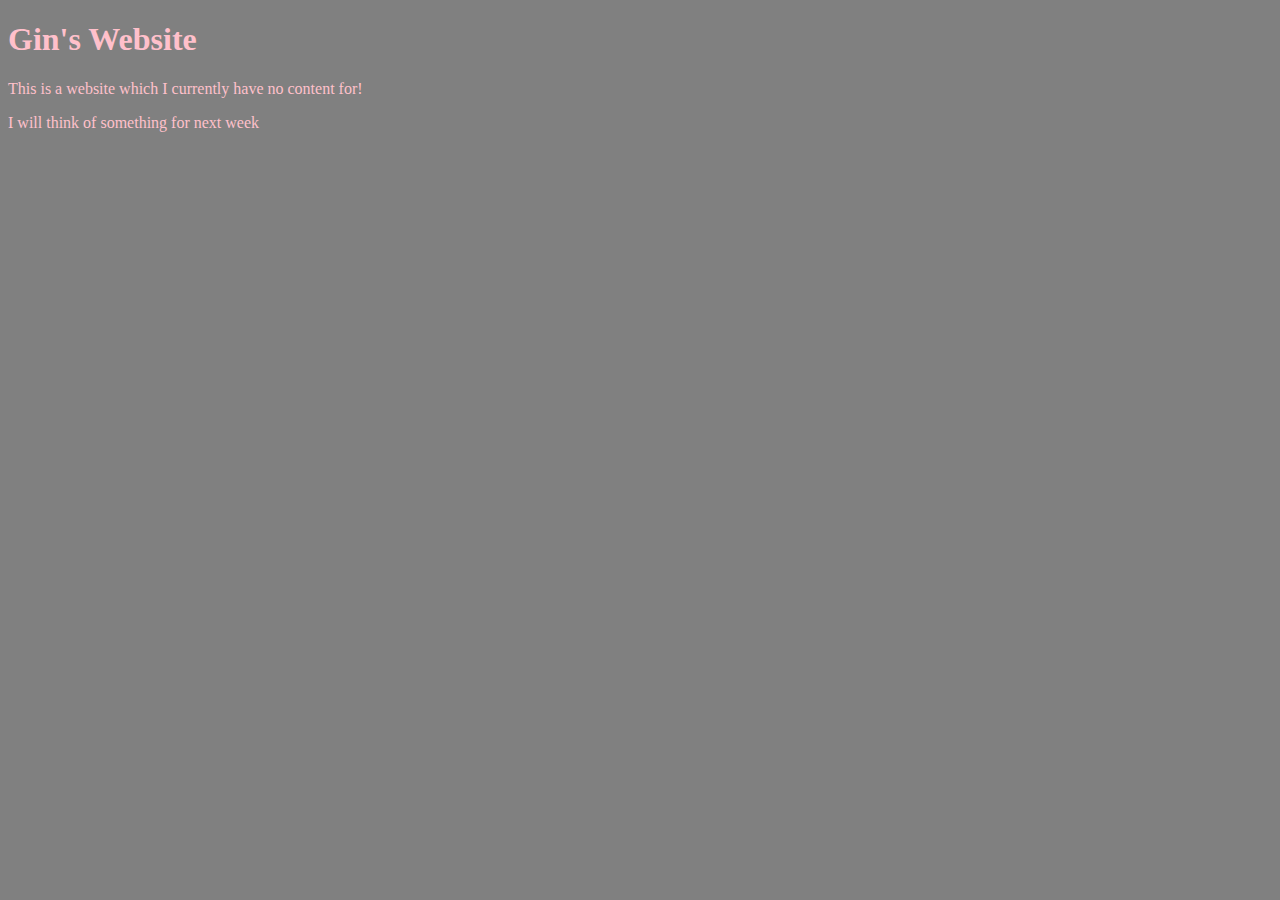
<file: Unit_1/index.html>
<!DOCTYPE html>
<html>
<head>
	<title>Gin's Website</title>
	<link rel="stylesheet" text= "text/css" href= "css/style.css">
</head>
<body>
	<h1>Gin's Website</h1>
	<p>This is a website which I currently have no content for!</p>
	<p>I will think of something for next week</p>
</body>
</html>
</file>
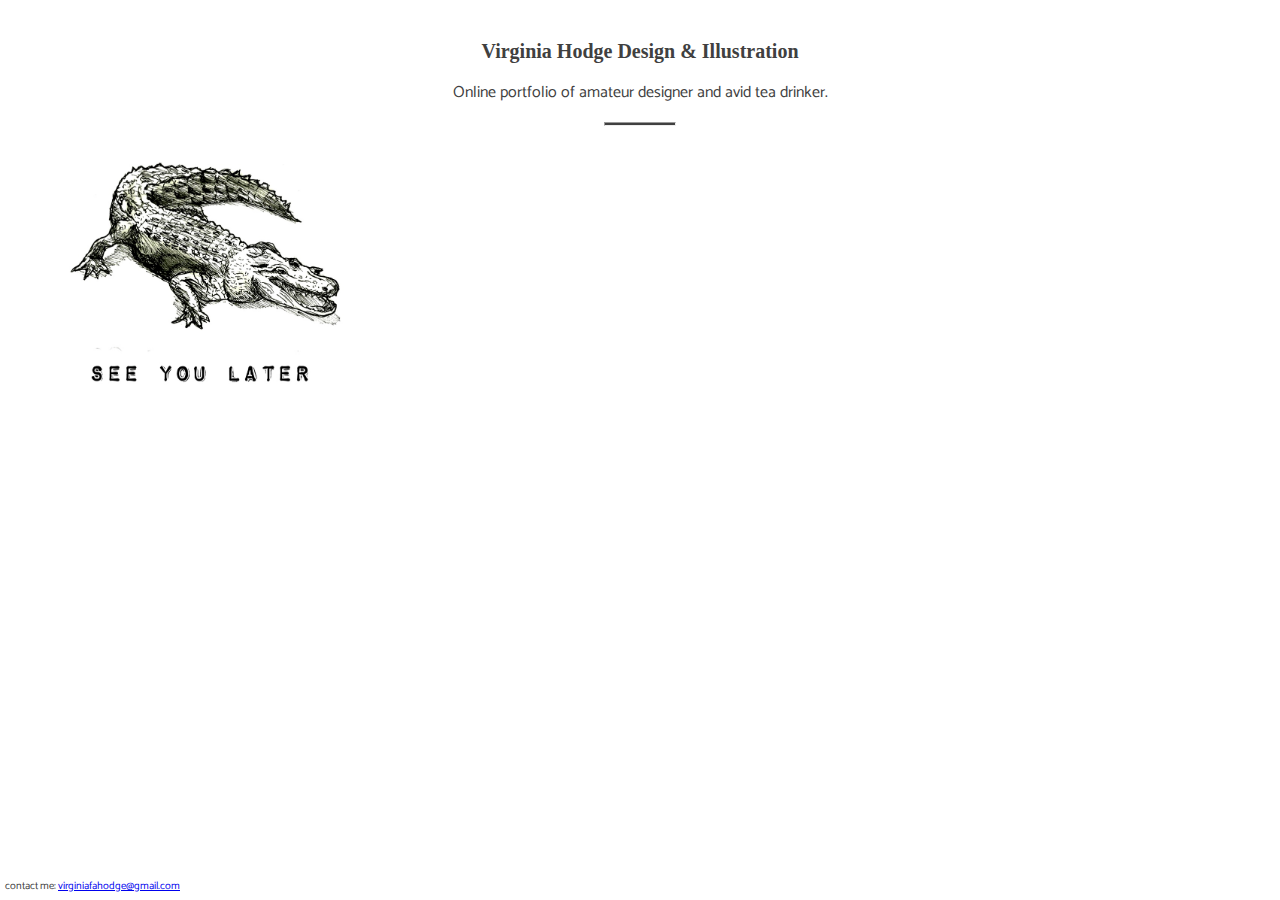
<file: unit_3/index.html>
<!DOCTYPE html>
<html>
<head>
	<link href="https://fonts.googleapis.com/css?family=Catamaran:200,600,800|Merriweather+Sans" rel="stylesheet">	<title>Virginia's Folio</title>
	<link rel="stylesheet" type="text/css" href="css/style.css">
</head>
<body>
	<h1>Virginia Hodge Design & Illustration</h1>
	<p id="slogan"> Online portfolio of amateur designer and avid tea drinker.</p>
	<hr>
	<img src="images/aligator.jpg" alt="aligator drawing">
	<p id="contact">contact me:
		<a href="mailto:virginiafahodge@gmail.com?subject=Hello">virginiafahodge@gmail.com</a>
	</p>
</body>
</html>
</file>
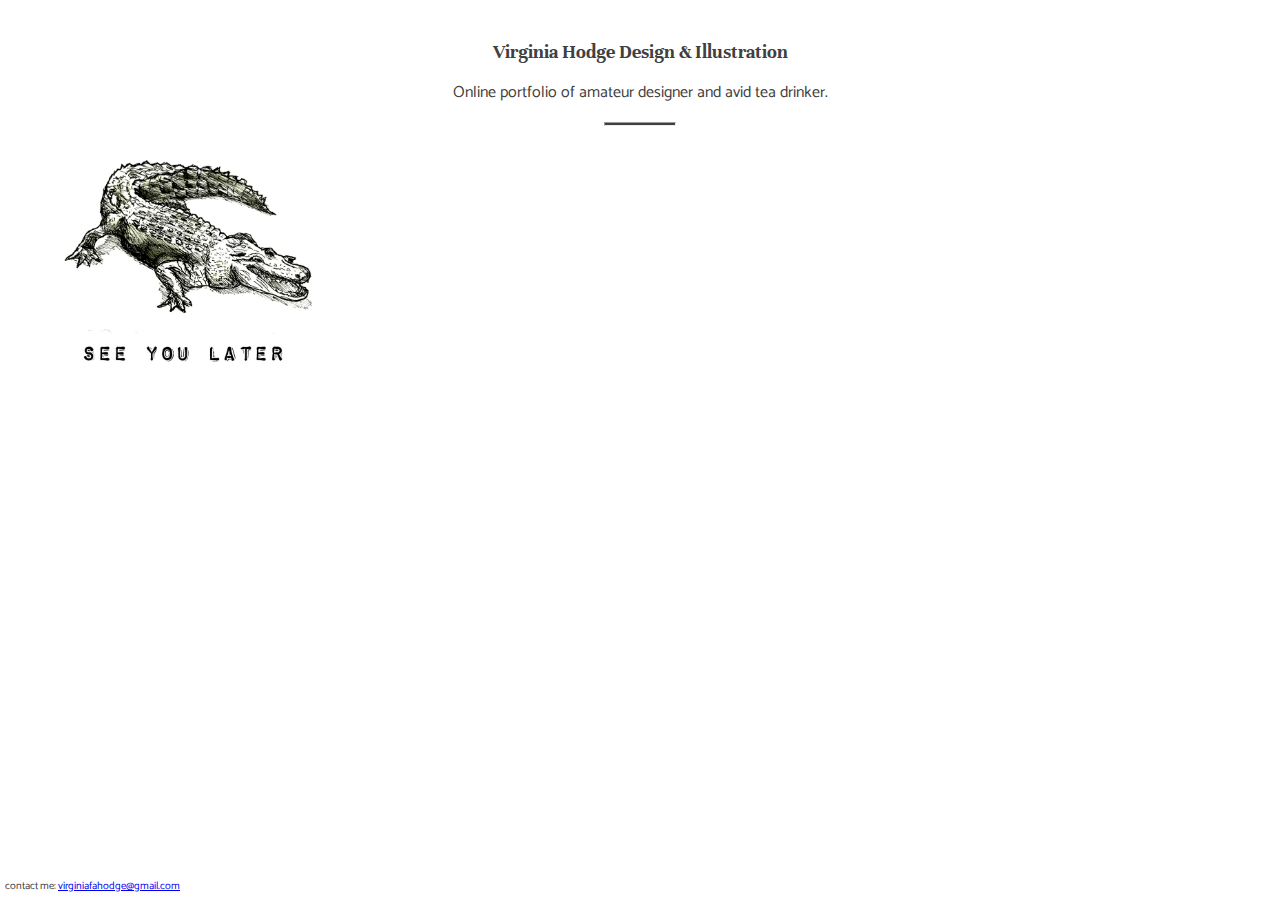
<file: unit_4/index.html>
<!DOCTYPE html>
<html>
<head>
	<link href="https://fonts.googleapis.com/css?family=Catamaran:200,500,800|Unna:400,400i,700,700i" rel="stylesheet">
	<link rel="stylesheet" type="text/css" href="css/style.css">
</head>
<body>
	<h1>Virginia Hodge Design & Illustration</h1>
	<p id="slogan"> Online portfolio of amateur designer and avid tea drinker.</p>
	<hr>
	<img src="images/aligator.jpg" alt="aligator drawing">
	<p id="contact">contact me:
		<a href="mailto:virginiafahodge@gmail.com?subject=Hello">virginiafahodge@gmail.com</a>
	</p>
</body>
</html>
</file>
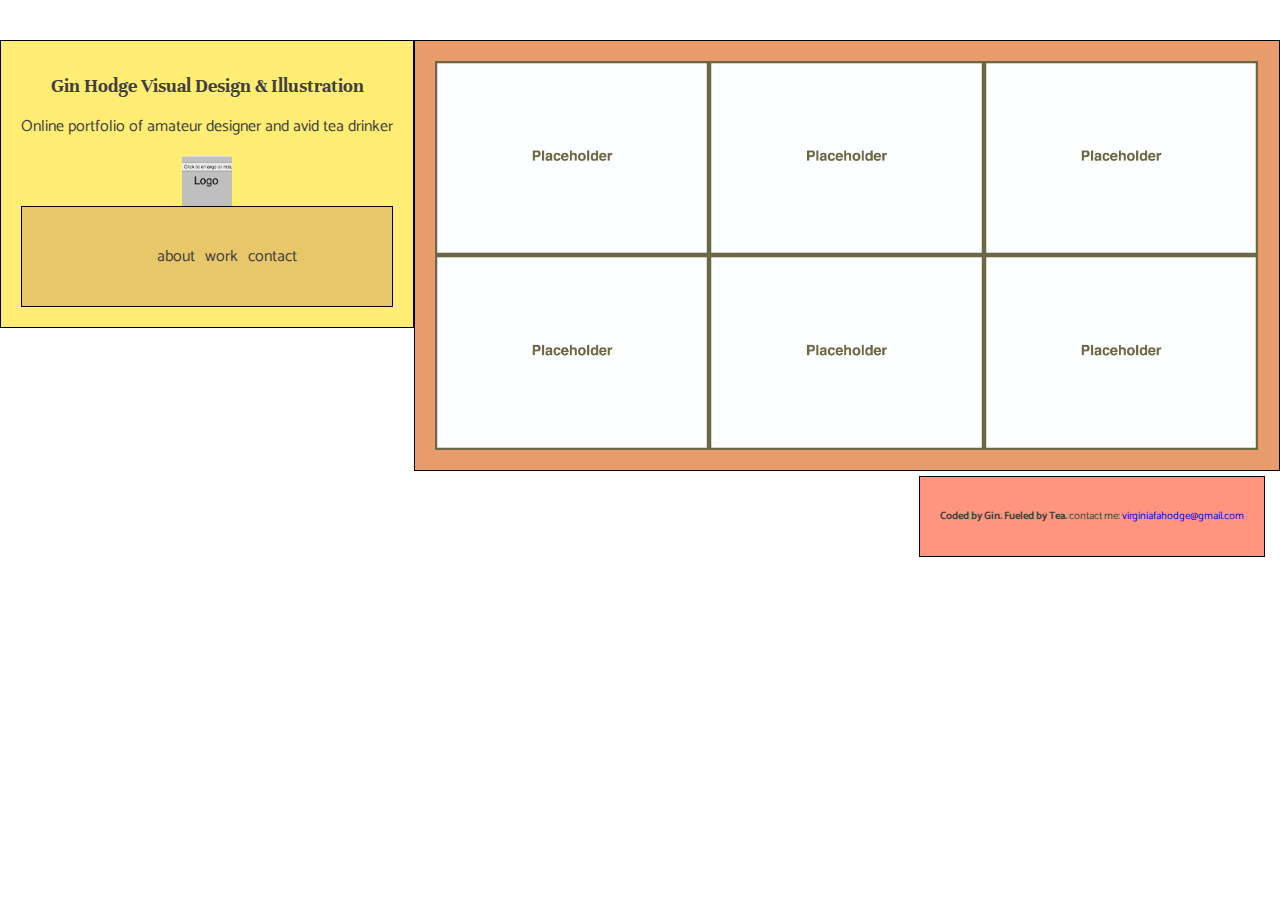
<file: unit_5/index.html>
<!DOCTYPE html>
<html>
<head>
	<title>Gin Hodge Design</title>
	<link href="https://fonts.googleapis.com/css?family=Catamaran:200,500,800|Unna:400,400i,700,700i" rel="stylesheet">
	<link rel="stylesheet" type="text/css" href="css/style.css">
	<link rel="icon" href="images/logo.jpg">
</head>
<body>

<div class="wrapper">
	<header>
		<h1>Gin Hodge Visual Design & Illustration</h1>
		<p id="slogan"> Online portfolio of amateur designer and avid tea drinker</p>
		<img class="logo" src="images/logo.jpg" alt="logo">
		<nav>
			<ul>
				<li>about</li><li id="work">work</li><li>contact</li>
			</ul>
		</nav>
	</header>

	<!--<hr>-->

	<main>
	<div id="images">
		<img id="placeholder" src="images/placeholder1.jpg" alt="no image">
		<img id="placeholder" src="images/placeholder2.jpg" alt="no image">
		<img id="placeholder" src="images/placeholder3.jpg" alt="no image">
		<img id="placeholder" src="images/placeholder4.jpg" alt="no image">
		<img id="placeholder" src="images/placeholder5.jpg" alt="no image">
		<img id="placeholder" src="images/placeholder6.jpg" alt="no image">
	</div>
	</main>

	<footer>
		<p><span>Coded by Gin. Fueled by Tea.</span> contact me:
			<a href="mailto:virginiafahodge@gmail.com?subject=Hello">virginiafahodge@gmail.com</a>
		</p>
	</footer>
</div>
</body>
</html>
</file>
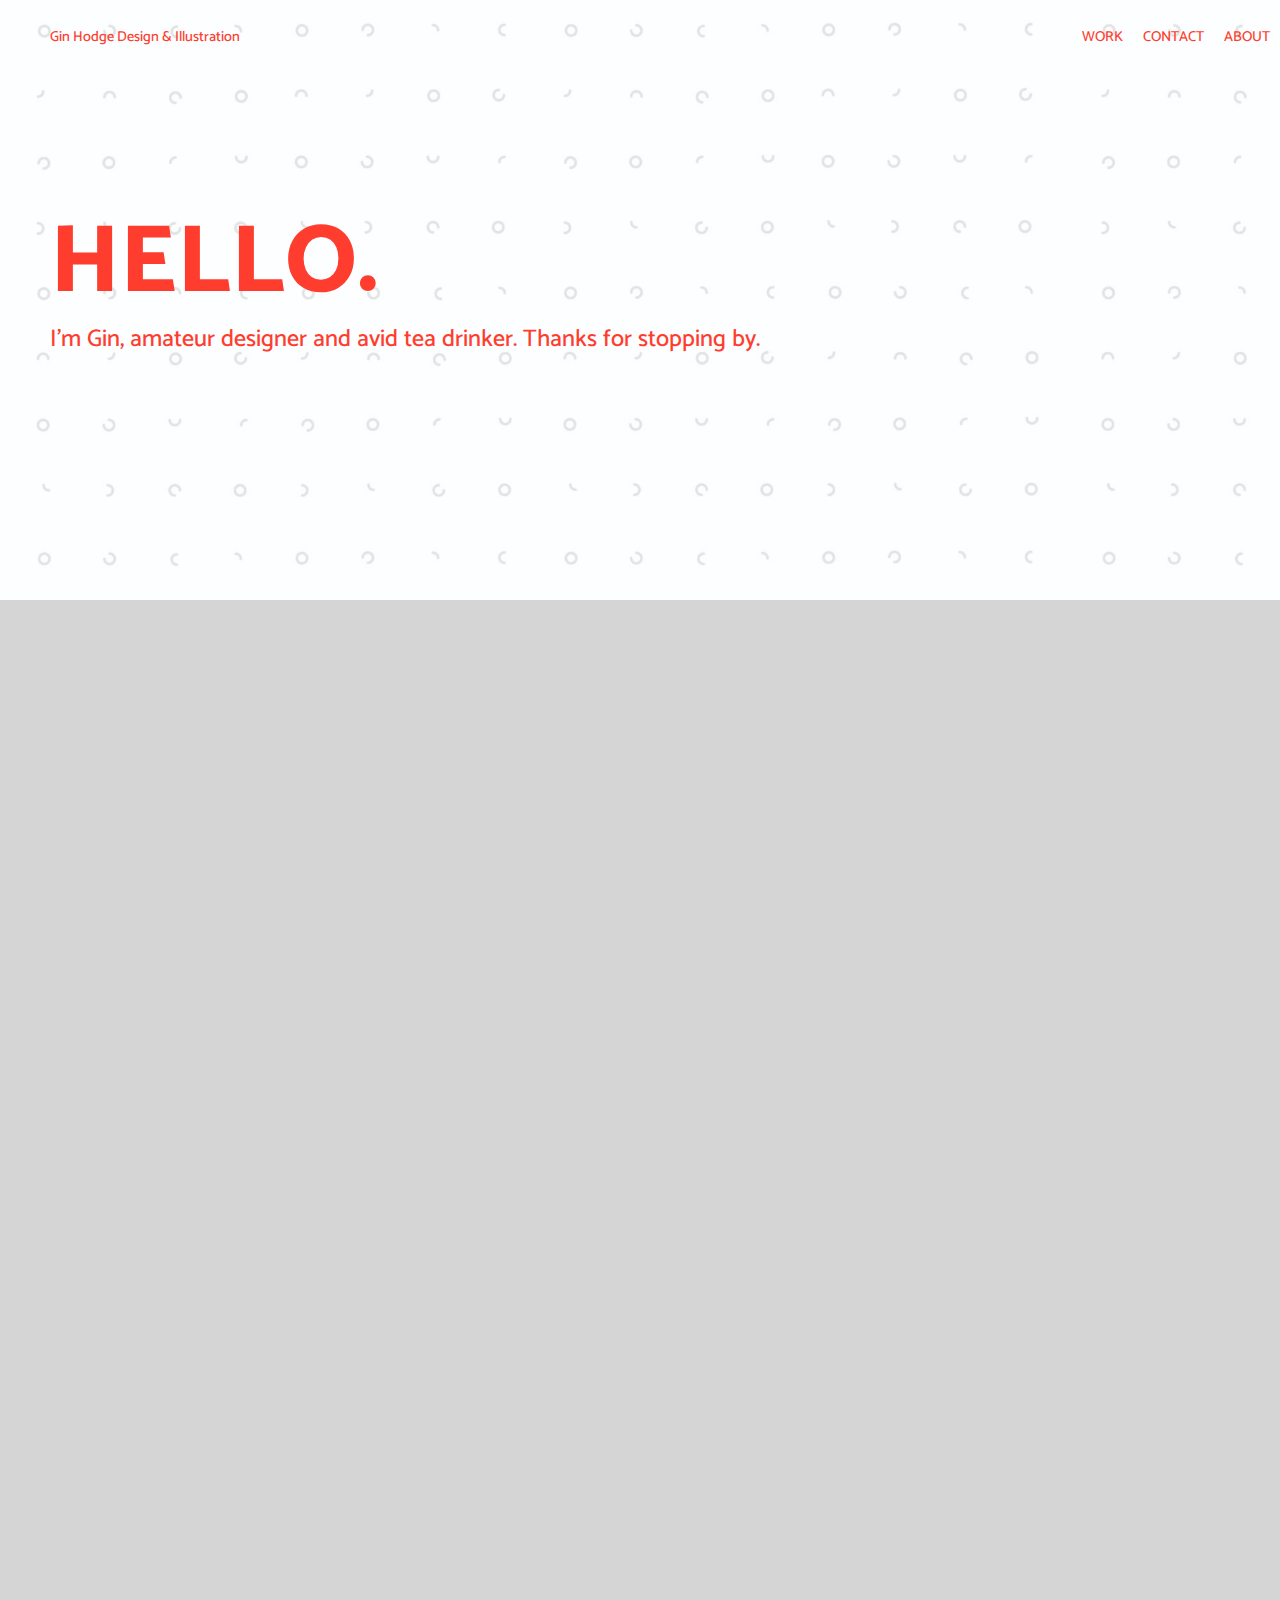
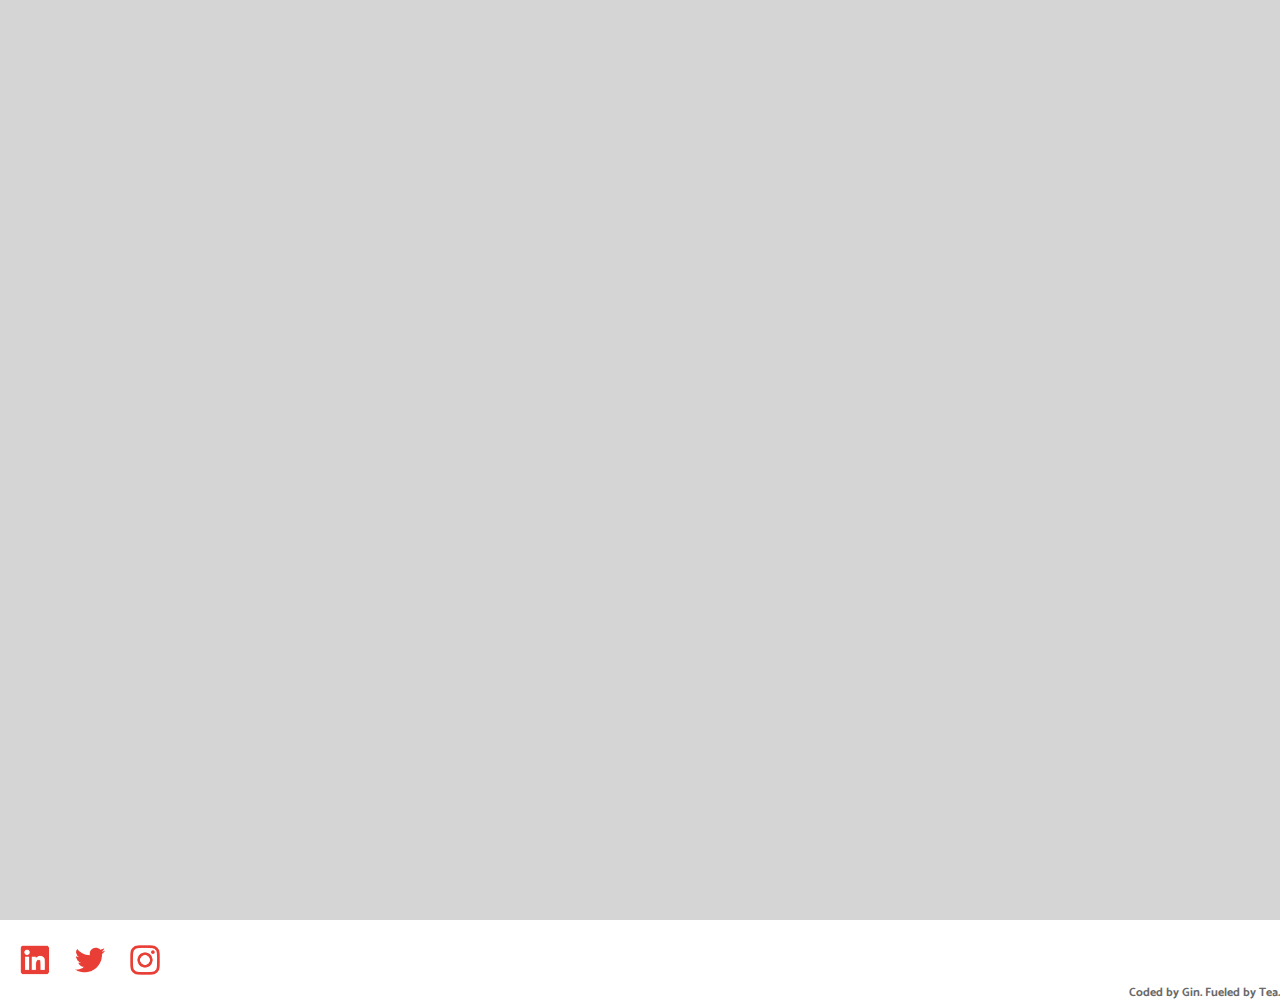
<file: unit_8/index.html>
<!DOCTYPE html>
<html>
<head>
	<title>Gin Hodge Design</title>
	<link href="https://fonts.googleapis.com/css?family=Catamaran:200,500,800|Unna:400,400i,700,700i" rel="stylesheet">
	<link rel="stylesheet" type="text/css" href="css/reset.css">
	<link rel="stylesheet" type="text/css" href="css/style.css">
	<link rel="icon" href="images/logo.png">
	<meta name="viewport" content="width=device-width, initial-scale=1">
</head>
<body>

<div class="wrapper">

	<header>
			<div id="navbar">
				<h1>Gin Hodge Design & Illustration</h1>
				<nav>
					<div id="desktopnav">
						<ul>
							<li>
								<a class="navlink" href="#">ABOUT</a>
							</li>
							<li>
								<a class="navlink" href="mailto:virginiafahodge@gmail.com?subject=Hello">CONTACT</a>
							</li>
							<li>
								<a class="navlink" href="#images">WORK</a></li>
							<!-- <li>
								<a class="navlink" id="burger" href="#">&#9776;</a>
							</li> -->
						</ul>
					</div>
				</nav>
			<!-- 	<nav>
					<div id="mobilenav">
							<ul>
								<li>
									<a class="navlink" href="#">ABOUT</a>
								</li>
								<li>
									<a class="navlink" href="mailto:virginiafahodge@gmail.com?subject=Hello">CONTACT</a>
								</li>
								<li>
									<a class="navlink" href="#">WORK</a></li>						
							</ul>
					</div>
				</nav> -->

		<div id="intro">
		<p id="hello" class="clearfix">HELLO.</p>
		<p class="para">I'm Gin, amateur designer and avid tea drinker. Thanks for stopping by.</p>
		</div>
	</header>

	<!--<hr>-->

	<main>
	<div id="images" class="clearfix">
		<a href="#">
			<img id="placeholder" src="images/placeholder1.jpg" alt="no image">
		</a>
		<a href="#">
			<img id="placeholder" src="images/placeholder2.jpg" alt="no image">
		</a>
		<a href="#">
			<img id="placeholder" src="images/placeholder3.jpg" alt="no image">
		</a>
		<a href="#">
			<img id="placeholder" src="images/placeholder4.jpg" alt="no image">
		</a>
		<a href="#">
			<img id="placeholder" src="images/placeholder5.jpg" alt="no image">
		</a>
		<a href="#">
			<img id="placeholder" src="images/placeholder6.jpg" alt="no image">
		</a>
	</div>
	</main>

	<footer>
		<div id="social" class="clearfix">
			<a href="https://www.linkedin.com/in/virginiahodge/"><img class="icon" src="./images/linkedin.png"></a>
			<!-- <a href="https://www.linkedin.com/in/virginiahodge/"><img class="icon-hover" src="./images/linkedin-hover.png"></a> -->
			<a href="https://twitter.com/GinHodge"><img class="icon" src="./images/twitter.png"></a>
		<!-- 	<a href="https://twitter.com/GinHodge"><img class="icon-hover" src="./images/twitter-hover.png"></a> -->
			<a href="https://www.instagram.com/gin.hodge/"><img class="icon" src="./images/insta.png"></a>
		<!-- 	<a href="https://www.instagram.com/gin.hodge/"><img class="icon-hover" src="./images/insta-hover.png"></a> -->
			
		</div>
		<p id="bygin">Coded by Gin. Fueled by Tea.</p>
	</footer>

</body>
</html>
</file>
<file: Unit_1/css/style.css>
body {
	background-color: grey;
}

h1, p {
	color: pink;
}
</file>
<file: unit_3/css/style.css>
body {
	color: #404040;
	font-family: 'Catamaran', sans-serif;
	margin: 40px 0px;
}

h1 {
	font-weight: 700;
	font-family: 'Unna', serif;
	font-size: 15pt;
	font-weight: 800;
	text-align: center;
}

#slogan {
	font-size: 12pt;
	text-align: center;
}

hr {
	height: 2px;
	width: 70px;
	background-color: #404040;
}

img {
	height:300px;
	float: left;
}

#contact {
	font-size: 8pt;
	float: right;
	position:absolute;
	bottom: 0px;
	margin: 5px;


}
</file>
<file: unit_4/css/style.css>
body {
	color: #404040;
	font-family: 'Catamaran', sans-serif;
	margin: 40px 0px;
}

h1 {
	font-weight: 700;
	font-family: 'Unna', serif;
	font-size: 15pt;
	font-weight: 800;
	text-align: center;
}

#slogan {
	font-size: 12pt;
	text-align: center;
}

hr {
	height: 2px;
	width: 70px;
	background-color: #404040;
}

img {
	height:275px;
	float: left;
}

#contact {
	font-size: 8pt;
	float: right;
	position:absolute;
	bottom: 0px;
	margin: 5px;


}
</file>
<file: unit_5/css/style.css>
body {
	color: #404040;
	font-family: 'Catamaran', sans-serif;
	margin: 40px 0px;
}

header {
    background-color: #FFED74;
    border: 1px black solid;
    padding: 20px;
    float: left;
}

nav {
	background-color: #E8C66A;
    border: 1px black solid;
    padding: 20px;
}

li {
	display: inline;
	text-align: center;
	list-style-type: none;
	text-decoration: none;
}

nav {
	background-color: [enter color here];
    border: 1px black solid;
    padding: 20px;
	margin: auto;
	text-align: center;
}

#work {
	padding: 0px 10px;
}

.logo {
	display: block;
	margin: auto;
	text-align: center;
	max-height: 50px; 
}

h1 {
	font-weight: 700;
	font-family: 'Unna', serif;
	font-size: 15pt;
	font-weight: 800;
	text-align: center;
}

#slogan {
	font-size: 12pt;
	text-align: center;
}

/*hr {
	height: 2px;
	width: 70px;
	background-color: #404040;
}*/

#images {
    background-color: #E89C6C;
    border: 1px black solid;
    padding: 20px;
	text-align: center;
	margin: 0 auto;
	display: block;
	overflow: hidden;
}

#placeholder {
	margin: auto;
	float: left;
	max-height: 33.3%;
	max-width: 33.3%;
}

footer {
	background-color: #FF957E;
    border: 1px black solid;
    padding: 20px;
	font-size: 8pt;
	float: right;
	bottom: 0px;
	margin: 5px 15px;
}

a {
	text-decoration: none;
}

span {
	font-weight: bold;
}
</file>
<file: unit_8/css/style.css>
body {
	font-family: 'Catamaran', sans-serif;
	font-size: 18pt;
	font-weight: 500;
	color: #FF3D2E;
	line-height: 25px;
}

header {
	background-image: url(../images/background-grey-white.jpg);
	background-size: cover;
	overflow: hidden;
	width: 100%;
	height: 600px;
}

h1 {
	font-size: .6em;
	font-weight: 500;
	float: left;
	width: 30%;
	margin: 0 50px;
}

#navbar {
	width: 100%;
	height: 50px;
	padding: 25px 50px 0 0;
}

#desktopnav li {
	text-decoration: none;
	display: inline;
	padding: 0px 30px;
	font-size: .75em;
}

/*#burger {
	display: none;
}*/

#desktopnav .navlink {
	color: #FF3D2E;
	float: right;
	padding: 0 10px;
	text-decoration: none;
	font-size: 0.8em
}

#navlink:hover {
	color: #404040;
}

/*#mobilenav {
	display: none;
	background-color: #FF3D2E;
}*/

/*#mobilenav li {
	display: block; 
}*/

/*#mobilenav .navlink {
	display: block;
	background-color: #FF3D2E;
	width: 100%;
	text-align: center;
	font-size: 0.8em;
	margin: 10px;
	clear: both;
}*/

/*#mobilenav a {
	display: block;
	color: #FFFFFF;
	text-decoration: none;
	padding: 10px;
}*/

#intro {
	width: 80%;
	height: 300px;
}

#hello {
	font-size: 4em;
	font-weight: 800;
	margin: 200px 50px 0px 50px;
}

.para {
	font-size: 1em;
	margin: 50px 0px 0px 50px;
}

#images {
	clear: both;
	width: 100%;
	height: auto;
	margin: 0;
	padding: 0;
}

#placeholder {
	width: 50%;
	margin: 0;
	padding: 0;
	float:left;
}

#placeholder:hover {
	opacity: .5;
}

.clearfix:after {
    visibility: hidden;
    display: block;
    font-size: 0;
    content: " ";
    clear: both;
    height: 0;
}

footer {
	clear: both;
	font-size: 0.5em;
	font-weight: bold;
	text-align: right;
	color: #696969;
	width: 100%;
	height: 40px;

}

.icon {
	width: 30px;
	float: left;
	padding: 25px 5px 5px 20px;
}

/*.icon-hover {
	display: none;
	width: 35px;
	float: left;
	padding: 0px 5px 10px 5px;
}*/

.icon:hover {
	opacity: .5;
}


@media screen and (max-width: 745px) {

body {font-size: 16pt;}

#placeholder {
	width: 100%;
	float: none;
}
#placeholder:hover {
	opacity: .5;
}

}

@media screen and (max-width: 692px) {

body {font-size: 14pt;}

#placeholder {
	width: 100%;
	float: none;
}

#placeholder:hover {
	opacity: .5;
}

#navbar {
	width: 100%;
	height: 50px;
	padding: 10px;
}

h1 {
	display: none;

}

#desktopnav ul {
	clear:both;
	float: left;
	width: 300px;
	margin: auto;
}

.navlink {
	float: left;
	padding: 0;
}

#desktopnav li {
	padding: 0px;
	float: left;

}

/*#desktopnav {
	display: none;

}*/

/*#burger {
	display: inline;
}*/

.icon {
	width: 25px;
	float: left;
	padding: 0px 5px;
}

}
</file>
